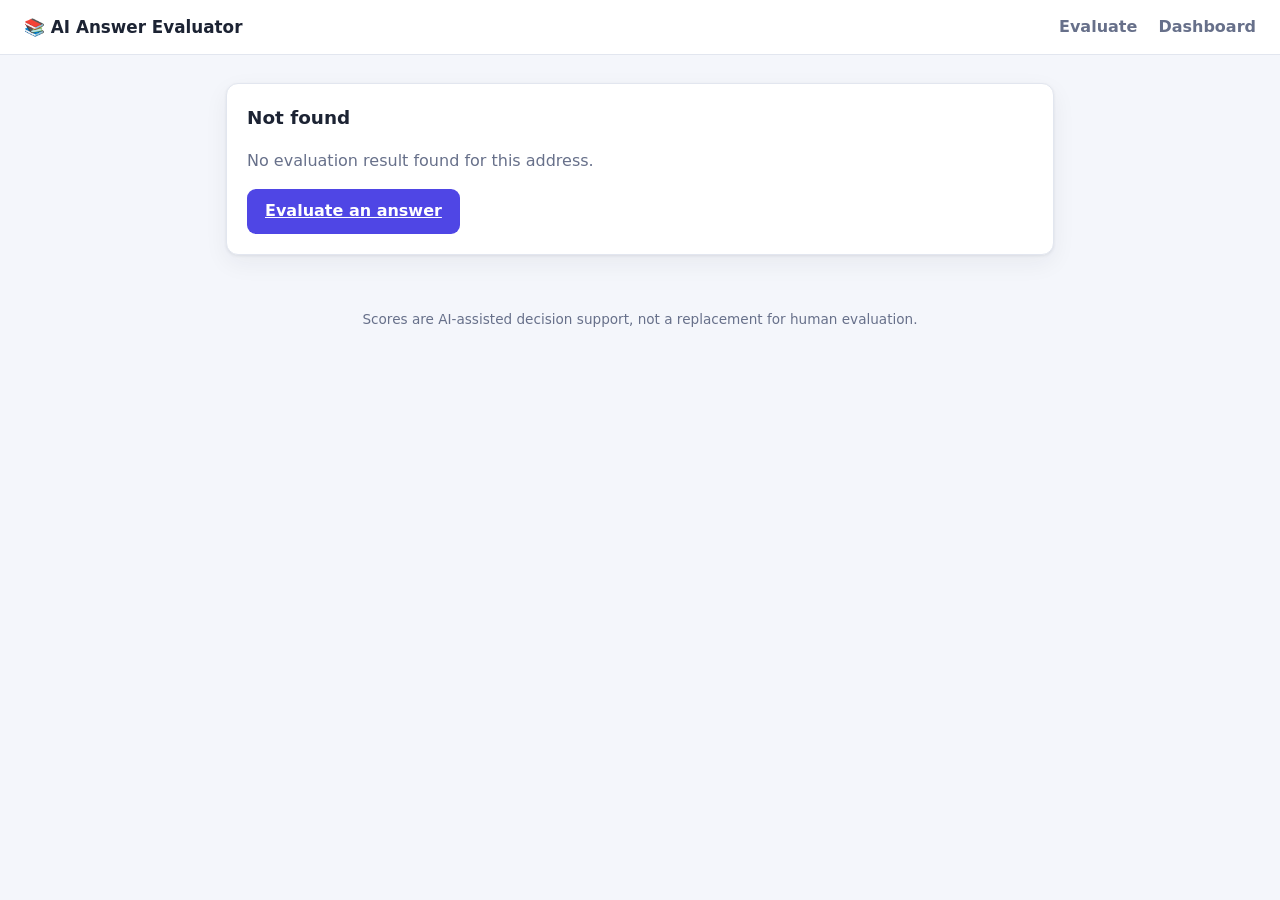
<file: templates/result.html>
<!DOCTYPE html>
<html lang="en">
<head>
  <meta charset="UTF-8">
  <meta name="viewport" content="width=device-width, initial-scale=1.0">
  <title>Result - AI Student Answer Evaluator</title>
  <link rel="icon" href="/static/favicon.svg" type="image/svg+xml">
  <link rel="stylesheet" href="/static/css/style.css">
</head>
<body>
  <nav class="navbar">
    <a class="brand" href="/">📚 AI Answer Evaluator</a>
    <div class="nav-links">
      <a href="/evaluate">Evaluate</a>
      <a href="/dashboard">Dashboard</a>
    </div>
  </nav>

  <main class="container" id="result-root">
    <div class="loading" id="loading-holder">
      <span class="spinner"></span> Loading result ...
    </div>
  </main>

  <footer class="footer">
    Scores are AI-assisted decision support, not a replacement for human evaluation.
  </footer>

  <script src="/static/js/app.js"></script>
  <script src="/static/js/result.js"></script>
  <script>
    resultPage.init();
  </script>
</body>
</html>
</file>
<file: static/css/style.css>
:root {
  --bg: #f4f6fb;
  --surface: #ffffff;
  --border: #e2e6ef;
  --text: #1c2333;
  --muted: #67708a;
  --primary: #4f46e5;
  --primary-dark: #4338ca;
  --success: #16a34a;
  --warn: #d97706;
  --danger: #dc2626;
  --radius: 12px;
  --shadow: 0 1px 3px rgba(28, 35, 51, 0.08), 0 8px 24px rgba(28, 35, 51, 0.06);
  --font: "Segoe UI", system-ui, -apple-system, Roboto, Arial, sans-serif;
}

* { box-sizing: border-box; }

body {
  margin: 0;
  font-family: var(--font);
  background: var(--bg);
  color: var(--text);
  line-height: 1.55;
}

/* ---------- nav ---------- */
.navbar {
  display: flex;
  align-items: center;
  justify-content: space-between;
  padding: 14px 24px;
  background: var(--surface);
  border-bottom: 1px solid var(--border);
  position: sticky;
  top: 0;
  z-index: 10;
}
.brand { font-weight: 700; font-size: 1.05rem; color: var(--text); text-decoration: none; }
.nav-links a {
  margin-left: 16px;
  color: var(--muted);
  text-decoration: none;
  font-weight: 600;
}
.nav-links a.active, .nav-links a:hover { color: var(--primary); }

/* ---------- layout ---------- */
.container { max-width: 860px; margin: 28px auto; padding: 0 16px; }
.grid-3 { display: grid; grid-template-columns: repeat(auto-fit, minmax(240px, 1fr)); gap: 18px; max-width: 1000px; margin: 28px auto; padding: 0 16px; }
.hero { text-align: center; padding: 48px 20px 12px; max-width: 820px; margin: 0 auto; }
.hero h1 { font-size: 2rem; margin-bottom: 10px; }
.hero p { color: var(--muted); font-size: 1.05rem; }

/* ---------- cards ---------- */
.card {
  background: var(--surface);
  border: 1px solid var(--border);
  border-radius: var(--radius);
  box-shadow: var(--shadow);
  padding: 20px;
  margin: 16px 0;
}
.card h2 { margin: 0 0 10px; font-size: 1.15rem; }
.card h3 { margin: 0 0 6px; }

/* ---------- form ---------- */
input[type="text"], input[type="number"], select, textarea {
  width: 100%;
  padding: 10px 12px;
  border: 1px solid var(--border);
  border-radius: 8px;
  font: inherit;
  background: #fbfcfe;
}
textarea { resize: vertical; min-height: 120px; }
select { cursor: pointer; }
input:focus, textarea:focus, select:focus { outline: 2px solid var(--primary); outline-offset: 1px; border-color: transparent; }
label { display: block; font-weight: 600; margin: 8px 0 4px; font-size: 0.92rem; }
.options-row { display: flex; gap: 14px; align-items: flex-end; flex-wrap: wrap; }
.field { flex: 1; min-width: 180px; }
.divider { text-align: center; color: var(--muted); margin: 10px 0; }
.divider span { background: var(--bg); padding: 0 10px; }
.upload-row { display: flex; align-items: center; gap: 12px; flex-wrap: wrap; margin-top: 6px; }
.upload-hint { color: var(--muted); font-size: 0.85rem; }
.file-chosen { font-weight: 600; color: var(--success); }

/* ---------- buttons ---------- */
.btn {
  display: inline-block;
  border: none;
  border-radius: 9px;
  padding: 10px 18px;
  font: inherit;
  font-weight: 600;
  cursor: pointer;
  background: var(--surface);
  color: var(--text);
  transition: transform 0.05s ease, background 0.15s ease;
}
.btn:active { transform: translateY(1px); }
.btn-primary { background: var(--primary); color: #fff; }
.btn-primary:hover { background: var(--primary-dark); }
.btn-outline { border: 1.5px solid var(--primary); color: var(--primary); background: transparent; }
.btn-lg { font-size: 1.05rem; padding: 13px 26px; margin-top: 14px; }

/* ---------- result ---------- */
.score-card { display: flex; gap: 24px; align-items: center; flex-wrap: wrap; }
.score-ring {
  width: 150px; height: 150px; border-radius: 50%;
  display: flex; flex-direction: column; align-items: center; justify-content: center;
  background: conic-gradient(var(--primary) var(--pct), #eceff6 0);
  position: relative;
  flex-shrink: 0;
}
.score-ring::after {
  content: ""; position: absolute; inset: 12px; border-radius: 50%; background: var(--surface);
}
.score-ring .score-text { position: relative; font-size: 1.9rem; font-weight: 800; }
.score-ring .pct-text { position: relative; color: var(--muted); font-size: 0.9rem; }
.score-meta { flex: 1; min-width: 220px; }

.badge { display: inline-block; padding: 2px 10px; border-radius: 999px; font-size: 0.8rem; font-weight: 700; margin-left: 8px; }
.badge-correct { background: #dcfce7; color: var(--success); }
.badge-partial { background: #fef3c7; color: var(--warn); }
.badge-missing { background: #fee2e2; color: var(--danger); }
.badge-incorrect { background: #fee2e2; color: var(--danger); }
.badge-dev { background: #e0e7ff; color: var(--primary-dark); }

.list-check { list-style: none; padding: 0; margin: 6px 0; }
.list-check li { padding: 3px 0; }
.list-check .ok::before { content: "✓ "; color: var(--success); font-weight: 800; }
.list-check .warn::before { content: "⚠ "; color: var(--warn); font-weight: 800; }
.list-check .miss::before { content: "✗ "; color: var(--danger); font-weight: 800; }

.evidence-row { border-left: 3px solid var(--primary); background: #f6f7ff; padding: 8px 12px; border-radius: 0 8px 8px 0; margin: 6px 0; }
.evidence-row .quote { color: var(--text); font-style: italic; }
.evidence-row .tag { font-size: 0.8rem; font-weight: 700; color: var(--primary-dark); }

.rec-list { list-style: none; padding: 0; }
.rec-list li { padding: 6px 0 6px 22px; position: relative; }
.rec-list li::before { content: "→"; position: absolute; left: 2px; color: var(--primary); font-weight: 800; }

.feedback-block { white-space: pre-wrap; background: #fbfcfe; border: 1px solid var(--border); border-radius: 8px; padding: 14px; }

/* ---------- dashboard ---------- */
.kpi-row { display: flex; gap: 16px; flex-wrap: wrap; margin: 16px 0; }
.kpi { flex: 1; min-width: 160px; background: var(--surface); border: 1px solid var(--border); border-radius: var(--radius); padding: 16px; }
.kpi .value { font-size: 1.7rem; font-weight: 800; }
.kpi .label { color: var(--muted); font-size: 0.9rem; }

.mastery-bar-wrap { margin: 8px 0; }
.mastery-bar { height: 12px; background: #eceff6; border-radius: 999px; overflow: hidden; }
.mastery-bar .fill { height: 100%; border-radius: 999px; }
.fill-strong { background: var(--success); }
.fill-developing { background: var(--warn); }
.fill-weak { background: var(--danger); }
.mastery-label { display: flex; justify-content: space-between; font-size: 0.9rem; }

.tag-list { display: flex; flex-wrap: wrap; gap: 8px; }
.tag { background: #eceff6; border-radius: 999px; padding: 4px 12px; font-size: 0.85rem; font-weight: 600; }
.tag-strong { background: #dcfce7; color: var(--success); }
.tag-weak { background: #fee2e2; color: var(--danger); }
.tag-dev { background: #fef3c7; color: #92400e; }

/* ---------- misc ---------- */
.error-banner { margin-top: 12px; background: #fee2e2; color: #991b1b; border: 1px solid #fecaca; border-radius: 8px; padding: 10px 14px; font-weight: 600; }
.loading { margin-top: 14px; color: var(--muted); display: flex; align-items: center; gap: 10px; font-weight: 600; }
.spinner {
  width: 18px; height: 18px; border: 3px solid #dfe3ee; border-top-color: var(--primary);
  border-radius: 50%; animation: spin 0.8s linear infinite;
}
@keyframes spin { to { transform: rotate(360deg); } }
.hidden { display: none !important; }
.muted { color: var(--muted); }
.footer { text-align: center; color: var(--muted); font-size: 0.85rem; padding: 26px 16px; }
.mode-note { font-size: 0.9rem; }

@media (max-width: 560px) {
  .hero h1 { font-size: 1.5rem; }
  .score-card { justify-content: center; }
}
</file>
